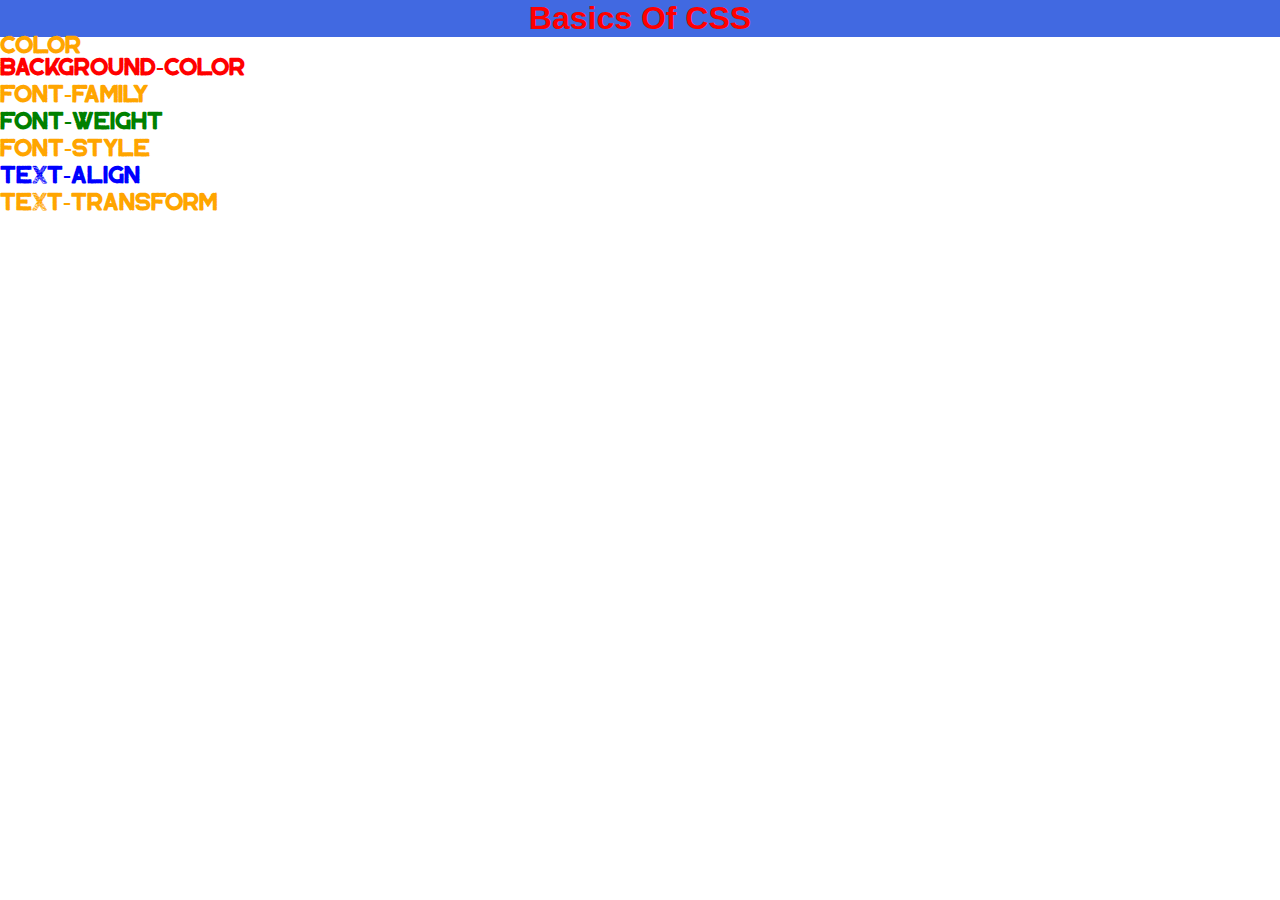
<file: D10/index.html>
<!DOCTYPE html>
<html lang="en">
<head>
    <meta charset="UTF-8">
    <meta name="viewport" content="width=device-width, initial-scale=1.0">
    <title>Basics of CSS</title>
    <link rel="stylesheet" href="style.css">
</head>
<body>
    <h1 id="Headerhu">Basics of CSS</h1>
    <div id="divProp">
        <h2 class="prop">color</h2>
        <h2 id="prop1">background-color</h2>
        <h2 class="prop">font-family</h2>
        <h2 id="prop2">font-weight</h2>
        <h2 class="prop">font-style</h2>
        <h2 id="prop3">text-align</h2>
        <h2 class="prop">text-transform</h2>
    </div>
</body>
</html>
</file>
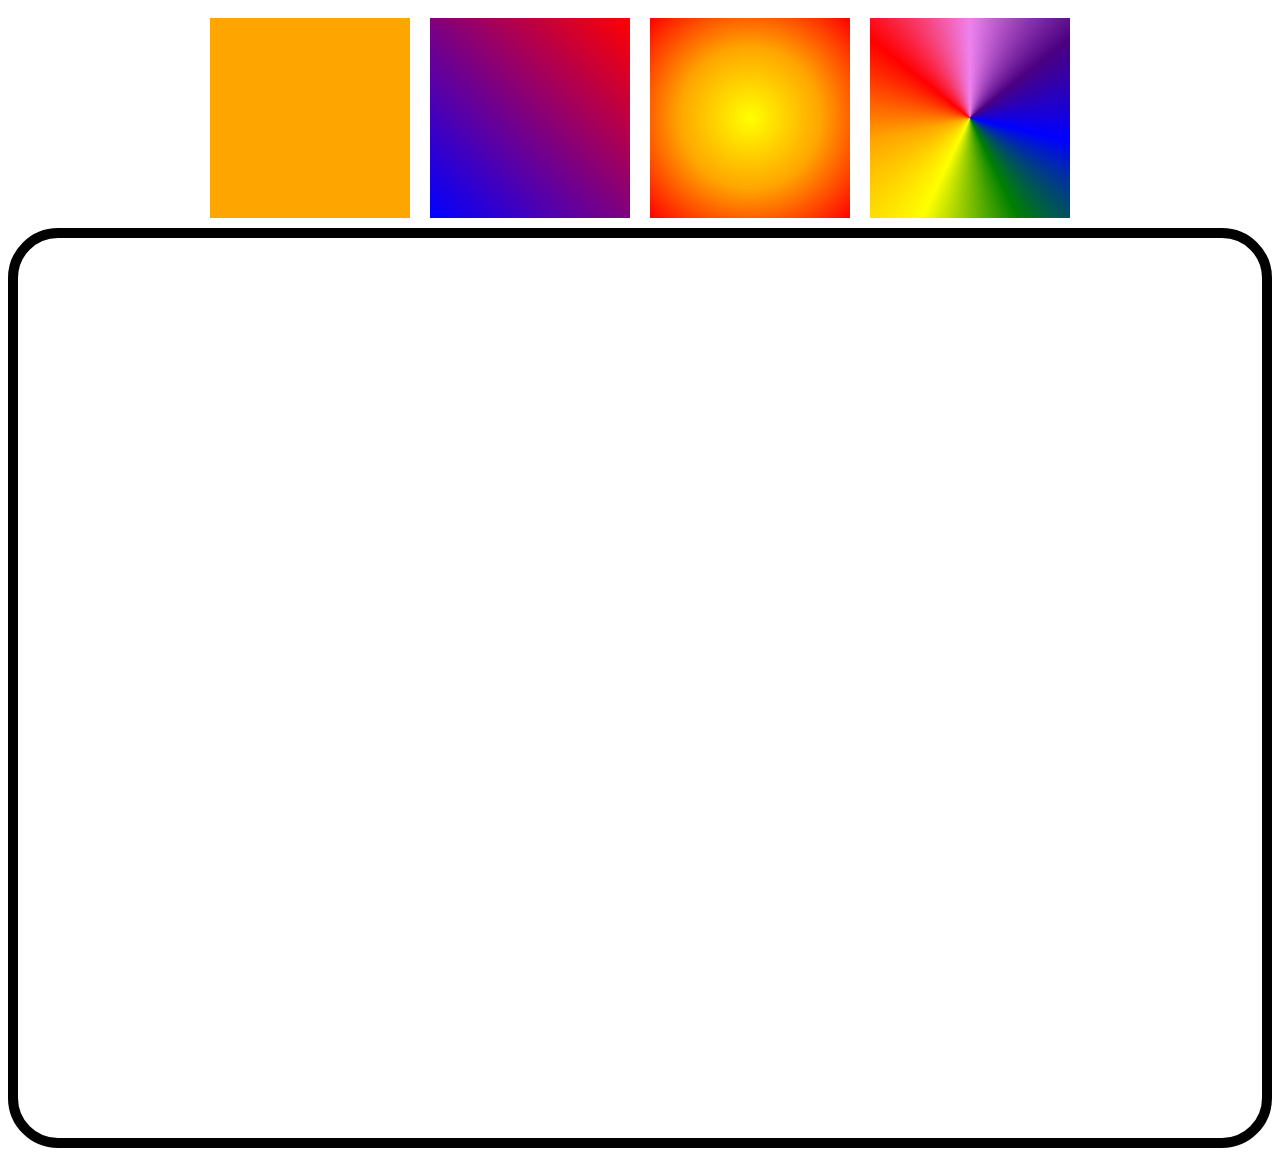
<file: D11/index.html>
<!DOCTYPE html>
<html lang="en">
<head>
    <meta charset="UTF-8">
    <meta name="viewport" content="width=device-width, initial-scale=1.0">
    <title>Day 11</title>
    <link rel="stylesheet" href="style.css">
</head>
<body>
    <div id="mainBox">
        <div id="box1"></div>
        <div id="box2"></div>
        <div id="box3"></div>
        <div id="box4"></div>
    </div>
    <div id="imgP">
        
    </div>
</body>
</html>
</file>
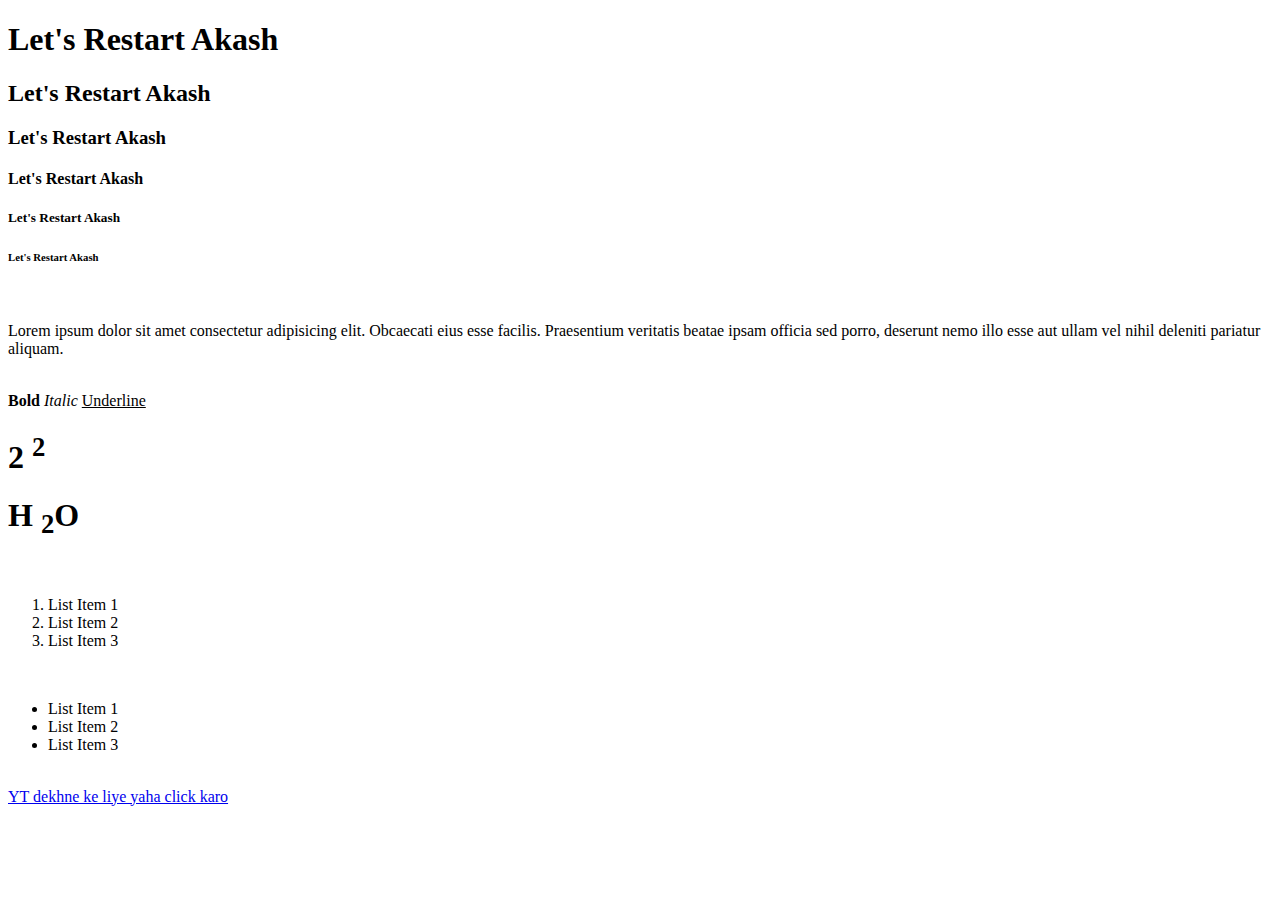
<file: D8/index.html>
<!DOCTYPE html>
<html lang="en">
<head>
    <meta charset="UTF-8">
    <meta name="viewport" content="width=device-width, initial-scale=1.0">
    <title>Let's start again Akash!</title>
</head>
<body>
    <H1>Let's Restart Akash</H1>
    <h2>Let's Restart Akash</h2>
    <h3>Let's Restart Akash</h3>
    <h4>Let's Restart Akash</h4>
    <h5>Let's Restart Akash</h5>
    <h6>Let's Restart Akash</h6>
    <br>
    <p>Lorem ipsum dolor sit amet consectetur adipisicing elit. Obcaecati eius esse facilis. Praesentium veritatis beatae ipsam officia sed porro, deserunt nemo illo esse aut ullam vel nihil deleniti pariatur aliquam.</p>    
    <br>
    <b>Bold</b>
    <i>Italic</i>
    <u>Underline</u>
    <br>
    <h1>2 <sup>2</sup></h1>
    <H1>H <sub>2</sub>O</H1>
    <br>
    <ol>
        <li>List Item 1</li>
        <li>List Item 2</li>
        <li>List Item 3</li>
    </ol>
    <br>
    <ul>
        <li>List Item 1</li>
        <li>List Item 2</li>
        <li>List Item 3</li>
    </ul>
    <br>
    <a target="_blank" href="https://www.youtube.com/">YT dekhne ke liye yaha click karo</a>
</body>
</html>
</file>
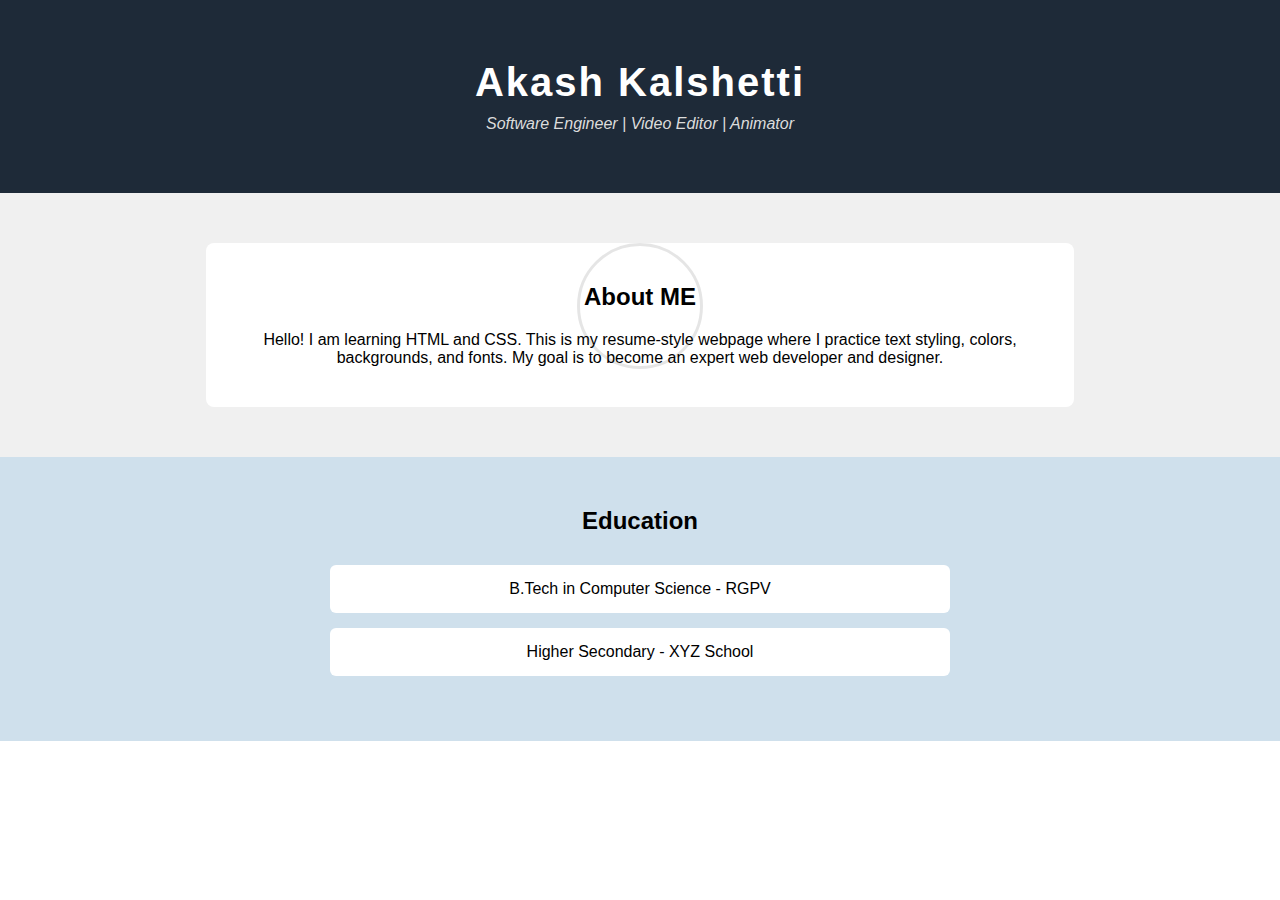
<file: FrontEnd/CSS/D10_Task/index.html>
<!DOCTYPE html>
<html lang="en">
<head>
    <meta charset="UTF-8">
    <meta name="viewport" content="width=device-width, initial-scale=1.0">
    <link rel="stylesheet" href="style.css">
    <title>D10 Task</title>
</head>
<body>
    <header>
        <h1>Akash Kalshetti</h1>
        <p> Software Engineer | Video Editor | Animator</p>
    </header>

    <section class="about">
        <div class="about-box">
            <h2> About ME</h2>
            <p>Hello! I am learning HTML and CSS. This is my resume-style webpage
                where I practice text styling, colors, backgrounds, and fonts.
                My goal is to become an expert web developer and designer.
            </p>
        </div>
    </section>

    <section class="education">
        <h2>Education</h2>
        <div class="edu-card">
            B.Tech in Computer Science - RGPV
        </div>
        <div class="edu-card">
            Higher Secondary - XYZ School
        </div>
    </section>


    
</body>
</html>
</file>
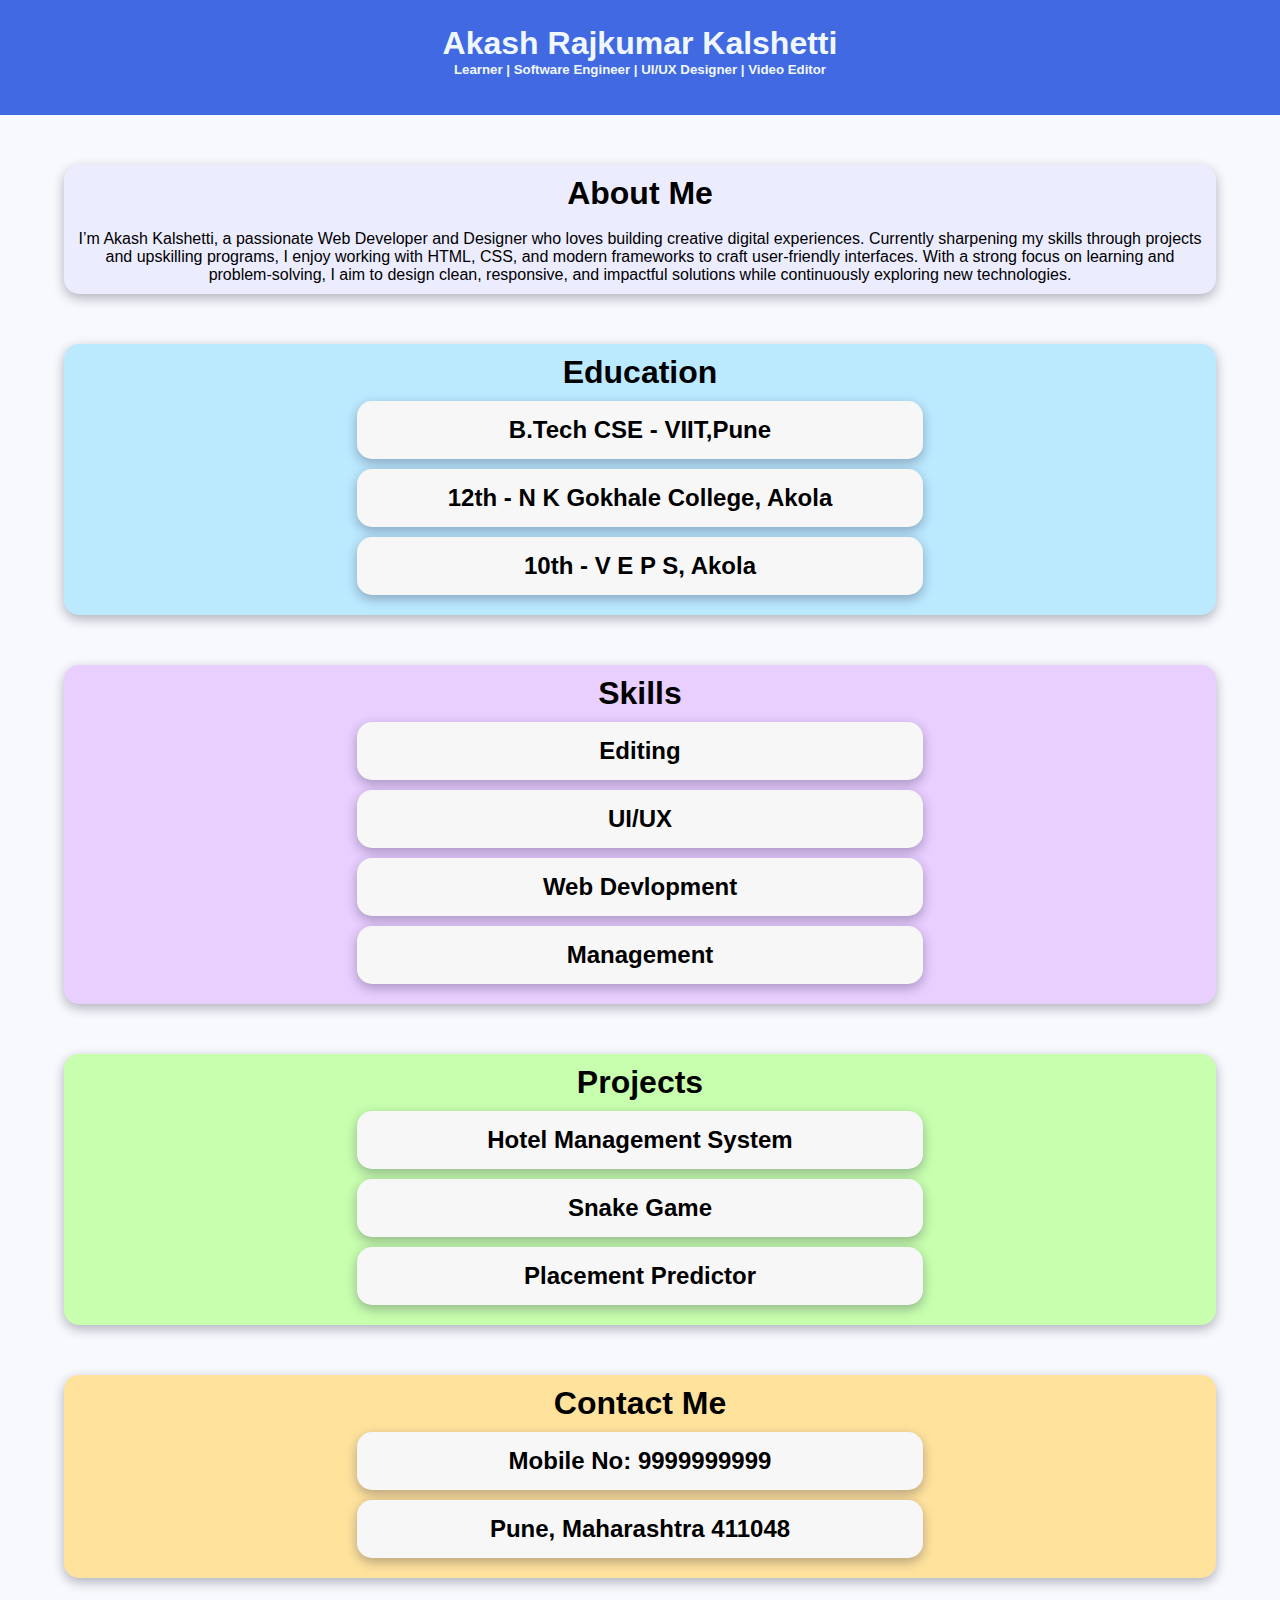
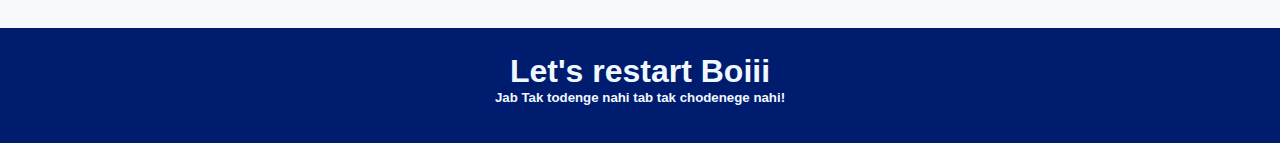
<file: D10/task.html>
<!DOCTYPE html>
<html lang="en">
  <head>
    <meta charset="UTF-8" />
    <meta name="viewport" content="width=device-width, initial-scale=1.0" />
    <title>Task 1</title>
    <link rel="stylesheet" href="task.css" />
  </head>
  <body>
    <div id="mainHeading">
      <h1>Akash Rajkumar Kalshetti</h1>
      <h5>Learner | Software Engineer | UI/UX Designer | Video Editor</h5>
    </div>
    <div id="mainDiv">
      <div id="aboutMe">
        <h1>About Me</h1>
        <br />
        <p>
          I’m Akash Kalshetti, a passionate Web Developer and Designer who loves
          building creative digital experiences. Currently sharpening my skills
          through projects and upskilling programs, I enjoy working with HTML,
          CSS, and modern frameworks to craft user-friendly interfaces. With a
          strong focus on learning and problem-solving, I aim to design clean,
          responsive, and impactful solutions while continuously exploring new
          technologies.
        </p>
      </div>
      <div id="education">
        <h1>Education</h1>
        <div class="edu">
          <h2>B.Tech CSE - VIIT,Pune</h2>
        </div>
        <div class="edu">
          <h2>12th - N K Gokhale College, Akola</h2>
        </div>
        <div class="edu">
          <h2>10th - V E P S, Akola</h2>
        </div>
      </div>
      <div id="skills">
        <h1>Skills</h1>
        <div class="skill">
          <h2>Editing</h2>
        </div>
        <div class="skill">
          <h2>UI/UX</h2>
        </div>
        <div class="skill">
          <h2>Web Devlopment</h2>
        </div>
        <div class="skill">
          <h2>Management</h2>
        </div>
      </div>
      <div id="projects">
        <h1>Projects</h1>
        <div class="proj">
          <h2>Hotel Management System</h2>
        </div>
        <div class="proj">
          <h2>Snake Game</h2>
        </div>
        <div class="proj">
          <h2>Placement Predictor</h2>
        </div>
      </div>
      <div id="contactMe">
        <h1>Contact Me</h1>
        <div class="contact">
          <h2>Mobile No: 9999999999</h2>
        </div>
        <div class="contact">
          <h2>Pune, Maharashtra 411048</h2>
        </div>
      </div>
    </div>
    <div id="footerHu">
      <h1>Let's restart Boiii</h1>
      <h5>Jab Tak todenge nahi tab tak chodenege nahi!</h5>
    </div>
  </body>
</html>
</file>
<file: D10/style.css>
*{
    margin: 0;
    padding: 0;
    box-sizing: border-box;
}

html,body{
    height: 100%;
    width: 100%;
}

@font-face {
    font-family: 'HeaderHai';
    src: url('./fonts/BrontidevpDemoStyle2-ZV8E3.otf') format('opentype');
}

h1{
    color: red;
    background-color: royalblue;
    font-size: 100 px;
    font-family: Impact, Haettenschweiler, 'Arial Narrow Bold', sans-serif;
    font-weight: 900;
    text-align: center;
    text-transform: capitalize;
}

.prop{
    color: orange;
}

#prop1{
    color: red;
}

#prop2{
    color: green;
}

#prop3{
    color: blue;
}

#prop4{
    color: black;
}

#divProp{
    font-family: HeaderHai;
}
</file>
<file: D11/style.css>
#mainBox{
    display: flex;
    justify-content: center;
}

#box1{
    height: 200px;
    width: 200px;
    background-color: orange;   
    margin: 10px; 
}
#box2{
    height: 200px;
    width: 200px;
    background: linear-gradient(to bottom left,red,blue);   
    margin: 10px; 
}
#box3{
    height: 200px;
    width: 200px;
    background: radial-gradient(yellow,orange,red);   
    margin: 10px;
}
#box4{
    height: 200px;
    width: 200px;
    background: conic-gradient(violet,indigo,blue,green,yellow,orange,red,violet);   
    margin: 10px;
}
#imgP{
    height: 100vh;
    background-size: cover;
    background-image: url(https://i.pinimg.com/736x/0c/66/bd/0c66bd9d2ae0dcd6eef6395192d55799.jpg);
    border-radius: 50px;
    border: 10px solid black;
    box-shadow: 0 10px black 50%;
}
</file>
<file: FrontEnd/CSS/D10_Task/style.css>
/* RESET */
* {
    margin: 0;
    padding: 0;
    box-sizing: border-box;
    font-family: Arial, sans-serif;
}

/* HEADER */
header {
    background-color: #1e2a38;
    color: white;
    text-align: center;
    padding: 60px 20px;
}

header h1 {
    font-size: 40px;
    letter-spacing: 2px;
}

header p {
    margin-top: 10px;
    font-style: italic;
    color: #dcdcdc;
}

/* ABOUT SECTION */
.about {
    background-color: #f0f0f0;
    padding: 50px 20px;
    display: flex;
    justify-content: center;
}

.about-box {
    background-color: white;
    padding: 40px;
    width: 70%;
    text-align: center;
    border-radius: 8px;
    position: relative;
}

.about-box h2 {
    margin-bottom: 20px;
    position: relative;
    display: inline-block;
}

/* Circle Effect */
.about-box h2::before {
    content: "";
    position: absolute;
    width: 120px;
    height: 120px;
    border: 3px solid rgba(0,0,0,0.1);
    border-radius: 50%;
    top: -40px;
    left: 50%;
    transform: translateX(-50%);
}

/* EDUCATION SECTION */
.education {
    background-color: #cfe0ec;
    text-align: center;
    padding: 50px 20px;
}

.education h2 {
    margin-bottom: 30px;
}

.edu-card {
    background-color: white;
    width: 50%;
    margin: 15px auto;
    padding: 15px;
    border-radius: 6px;
}
</file>
<file: D10/task.css>
/* Reset */
* {
  margin: 0;
  padding: 0;
  box-sizing: border-box;
}

body {
  font-family: Arial, sans-serif;
  background-color: #f7f9fc;
}

#mainHeading{
    color: aliceblue;
    background-color: royalblue;
    text-align: center;
    height: 115px;
    padding: 25px;
}

#mainDiv{
    padding-left: 5%;
    padding-right: 5%;
    text-align: center;
}

#aboutMe{
    margin-top: 50px;
    margin-bottom: 50px;
    padding: 10px;
    background: rgb(236, 236, 255);
    border-radius: 15px;
    box-shadow: 0 4px 12px rgba(29, 21, 59, 0.322);
}

#education{
    margin-top: 50px;
    margin-bottom: 50px;
    padding: 10px;
    background: rgb(187, 234, 255);
    border-radius: 15px;
    box-shadow: 0 4px 12px rgba(29, 21, 59, 0.322);
}

.edu{
    width: 50%;
    margin-left: 25%;
    margin-right: 25%;
    margin-top: 10px;
    margin-bottom: 10px;
    padding: 15px;
    background: rgb(247, 247, 247);
    border-radius: 15px;
    box-shadow: 0 4px 12px rgba(29, 21, 59, 0.322);
}

#skills{
    margin-top: 50px;
    margin-bottom: 50px;
    padding: 10px;
    background: rgb(232, 207, 255);
    border-radius: 15px;
    box-shadow: 0 4px 12px rgba(29, 21, 59, 0.322);
}

.skill{
    width: 50%;
    margin-left: 25%;
    margin-right: 25%;
    margin-top: 10px;
    margin-bottom: 10px;
    padding: 15px;
    background: rgb(247, 247, 247);
    border-radius: 15px;
    box-shadow: 0 4px 12px rgba(29, 21, 59, 0.322);
}

#projects{
    margin-top: 50px;
    margin-bottom: 50px;
    padding: 10px;
    background: rgb(200, 255, 174);
    border-radius: 15px;
    box-shadow: 0 4px 12px rgba(29, 21, 59, 0.322);
}

.proj{
    width: 50%;
    margin-left: 25%;
    margin-right: 25%;
    margin-top: 10px;
    margin-bottom: 10px;
    padding: 15px;
    background: rgb(247, 247, 247);
    border-radius: 15px;
    box-shadow: 0 4px 12px rgba(29, 21, 59, 0.322);
}

#contactMe{
    margin-top: 50px;
    margin-bottom: 50px;
    padding: 10px;
    background: rgb(255, 227, 157);
    border-radius: 15px;
    box-shadow: 0 4px 12px rgba(29, 21, 59, 0.322);
}

.contact{
    width: 50%;
    margin-left: 25%;
    margin-right: 25%;
    margin-top: 10px;
    margin-bottom: 10px;
    padding: 15px;
    background: rgb(247, 247, 247);
    border-radius: 15px;
    box-shadow: 0 4px 12px rgba(29, 21, 59, 0.322);
}

#footerHu{
    color: aliceblue;
    background-color: rgb(0, 28, 111);
    text-align: center;
    height: 115px;
    padding: 25px;
}
</file>
